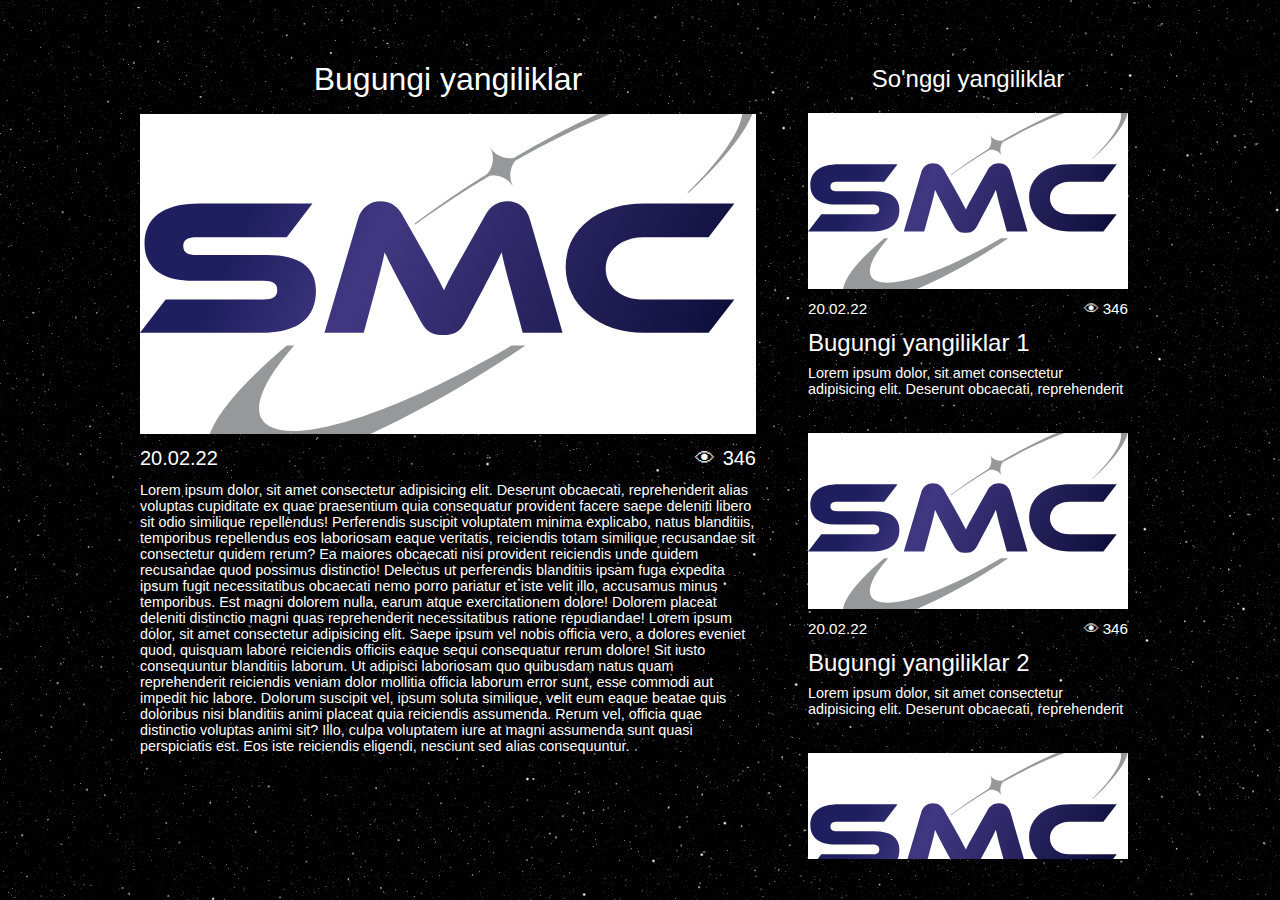
<file: pages/news.html>
<!DOCTYPE html>
<html lang="en">
  <head>
    <meta charset="UTF-8" />
    <meta http-equiv="X-UA-Compatible" content="IE=edge" />
    <meta name="viewport" content="width=device-width, initial-scale=1.0" />
    <link
      rel="shortcut icon"
      href="../images/svg/logo_white.svg"
      type="image/x-icon"
    />
    <link rel="stylesheet" href="../css/news.css" />
    <title>Yangiliklar</title>
  </head>
  <body>
    <main class="news">
      <section class="today-news">
        <div class="title">Bugungi yangiliklar</div>
        <div class="banner">
          <img src="../images/svg/smc_logo.svg" alt="banner" />
        </div>
        <div class="date-views">
          <div class="date">20.02.22</div>
          <div class="views">
            <span class="views-icon">&#128065;</span>
            <span class="views-score">346</span>
          </div>
        </div>
        <div class="paragraph">
          Lorem ipsum dolor, sit amet consectetur adipisicing elit. Deserunt
          obcaecati, reprehenderit alias voluptas cupiditate ex quae praesentium
          quia consequatur provident facere saepe deleniti libero sit odio
          similique repellendus! Perferendis suscipit voluptatem minima
          explicabo, natus blanditiis, temporibus repellendus eos laboriosam
          eaque veritatis, reiciendis totam similique recusandae sit consectetur
          quidem rerum? Ea maiores obcaecati nisi provident reiciendis unde
          quidem recusandae quod possimus distinctio! Delectus ut perferendis
          blanditiis ipsam fuga expedita ipsum fugit necessitatibus obcaecati
          nemo porro pariatur et iste velit illo, accusamus minus temporibus.
          Est magni dolorem nulla, earum atque exercitationem dolore! Dolorem
          placeat deleniti distinctio magni quas reprehenderit necessitatibus
          ratione repudiandae! Lorem ipsum dolor, sit amet consectetur
          adipisicing elit. Saepe ipsum vel nobis officia vero, a dolores
          eveniet quod, quisquam labore reiciendis officiis eaque sequi
          consequatur rerum dolore! Sit iusto consequuntur blanditiis laborum.
          Ut adipisci laboriosam quo quibusdam natus quam reprehenderit
          reiciendis veniam dolor mollitia officia laborum error sunt, esse
          commodi aut impedit hic labore. Dolorum suscipit vel, ipsum soluta
          similique, velit eum eaque beatae quis doloribus nisi blanditiis animi
          placeat quia reiciendis assumenda. Rerum vel, officia quae distinctio
          voluptas animi sit? Illo, culpa voluptatem iure at magni assumenda
          sunt quasi perspiciatis est. Eos iste reiciendis eligendi, nesciunt
          sed alias consequuntur.
        </div>
      </section>
      <section class="other-news">
        <div class="title">So'nggi yangiliklar</div>
        <div class="other-news-box">
          <a href="" class="other-news-item">
            <div class="banner">
              <img src="../images/svg/smc_logo.svg" alt="banner" />
            </div>
            <div class="date-views">
              <div class="date">20.02.22</div>
              <div class="views">
                <span class="views-icon">&#128065;</span>
                <span class="views-score">346</span>
              </div>
            </div>
            <div class="mini-title">Bugungi yangiliklar 1</div>
            <div class="paragraph">
              Lorem ipsum dolor, sit amet consectetur adipisicing elit. Deserunt
              obcaecati, reprehenderit alias voluptas cupiditate ex quae
              praesentium quia consequatur provident facere saepe...
            </div>
          </a>
          <a href="" class="other-news-item">
            <div class="banner">
              <img src="../images/svg/smc_logo.svg" alt="banner" />
            </div>
            <div class="date-views">
              <div class="date">20.02.22</div>
              <div class="views">
                <span class="views-icon">&#128065;</span>
                <span class="views-score">346</span>
              </div>
            </div>
            <div class="mini-title">Bugungi yangiliklar 2</div>
            <div class="paragraph">
              Lorem ipsum dolor, sit amet consectetur adipisicing elit. Deserunt
              obcaecati, reprehenderit alias voluptas cupiditate ex quae
              praesentium quia consequatur provident facere saepe...
            </div>
          </a>
          <a href="" class="other-news-item">
            <div class="banner">
              <img src="../images/svg/smc_logo.svg" alt="banner" />
            </div>
            <div class="date-views">
              <div class="date">20.02.22</div>
              <div class="views">
                <span class="views-icon">&#128065;</span>
                <span class="views-score">346</span>
              </div>
            </div>
            <div class="mini-title">Bugungi yangiliklar 3</div>
            <div class="paragraph">
              Lorem ipsum dolor, sit amet consectetur adipisicing elit. Deserunt
              obcaecati, reprehenderit alias voluptas cupiditate ex quae
              praesentium quia consequatur provident facere saepe...
            </div>
          </a>
          <a href="" class="other-news-item">
            <div class="banner">
              <img src="../images/svg/smc_logo.svg" alt="banner" />
            </div>
            <div class="date-views">
              <div class="date">20.02.22</div>
              <div class="views">
                <span class="views-icon">&#128065;</span>
                <span class="views-score">346</span>
              </div>
            </div>
            <div class="mini-title">Bugungi yangiliklar 4</div>
            <div class="paragraph">
              Lorem ipsum dolor, sit amet consectetur adipisicing elit. Deserunt
              obcaecati, reprehenderit alias voluptas cupiditate ex quae
              praesentium quia consequatur provident facere saepe...
            </div>
          </a>
        </div>
      </section>
    </main>
  </body>
</html>
</file>
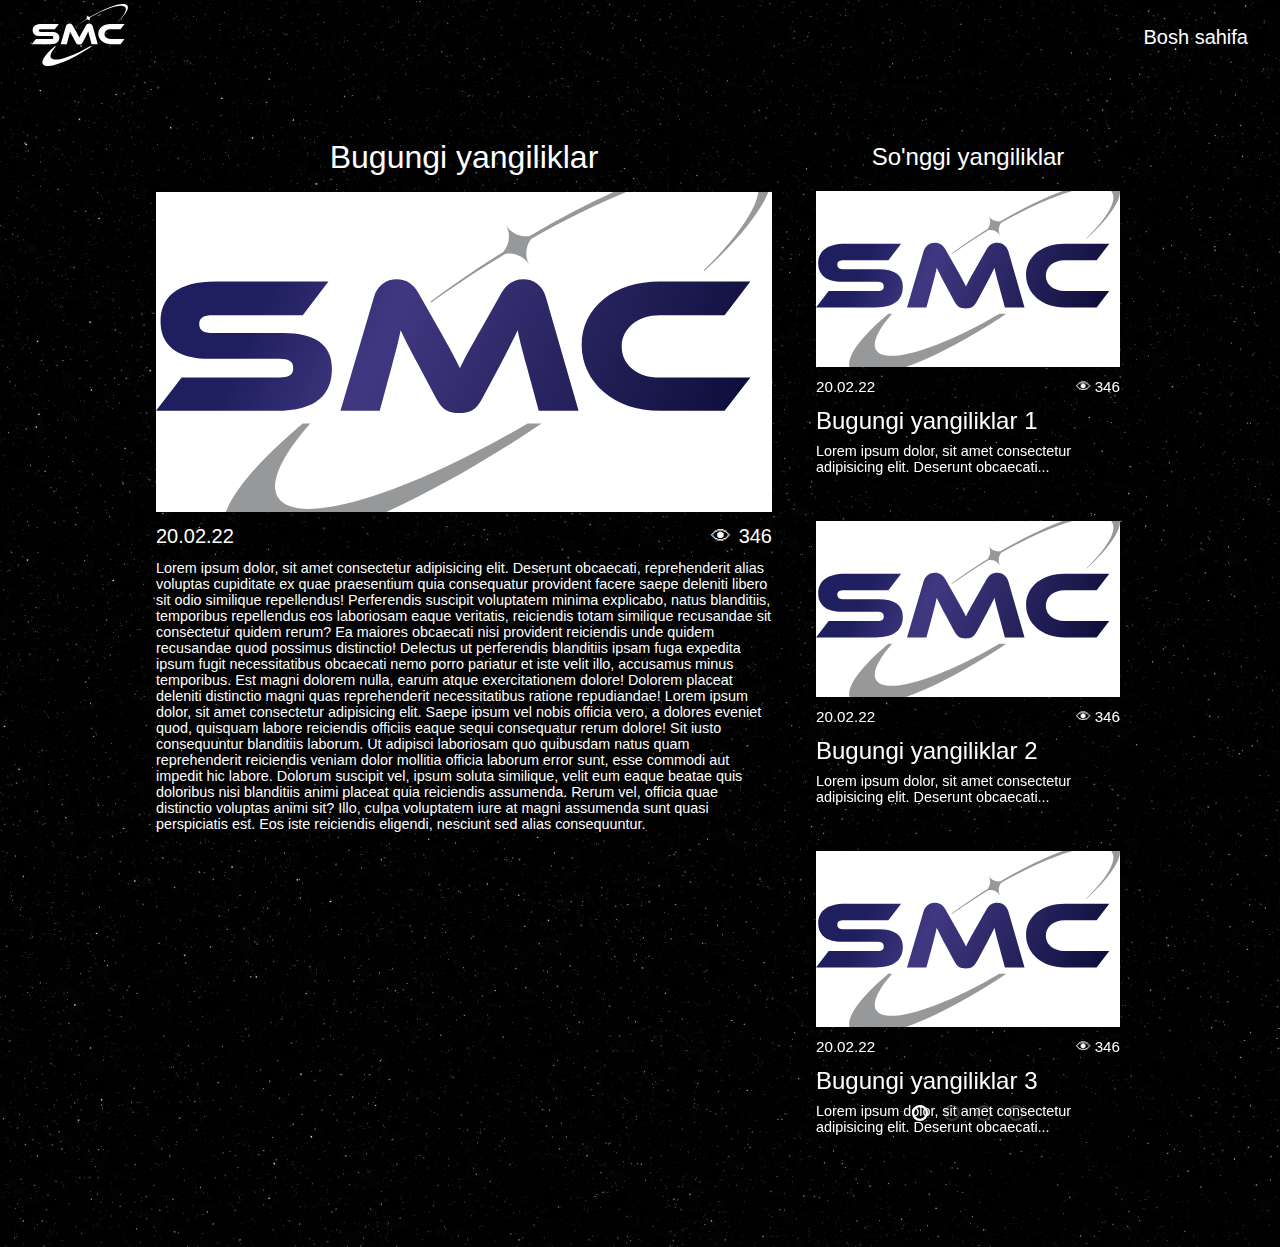
<file: templates/news.html>
<!DOCTYPE html>
<html lang="en">
  <head>
    <meta charset="UTF-8" />
    <meta http-equiv="X-UA-Compatible" content="IE=edge" />
    <meta name="viewport" content="width=device-width, initial-scale=1.0" />
    <link
      rel="shortcut icon"
      href="../static/images/svg/logo_white.svg"
      type="image/x-icon"
    />

    <!-- SWIPER CSS -->
    <link
      rel="stylesheet"
      href="https://cdn.jsdelivr.net/npm/swiper@8.3.2/swiper-bundle.min.css"
    />

    <!-- STYLE CSS -->
    <link rel="stylesheet" href="../static/css/news.css" />
    <title>Yangiliklar</title>
  </head>
  <body>
    <!-- NAV -->
    <nav>
      <a href="">
        <img src="../static/images/svg/logo_white.svg" alt="SMC" />
      </a>
      <a href="">
        <span>Bosh sahifa</span>
      </a>
    </nav>

    <!-- NEWS -->
    <main class="news">
      <section class="today-news">
        <div class="title">Bugungi yangiliklar</div>
        <div class="banner">
          <img src="../static/images/svg/smc_logo.svg" alt="banner" />
        </div>
        <div class="date-views">
          <div class="date">20.02.22</div>
          <div class="views">
            <span class="views-icon">&#128065;</span>
            <span class="views-score">346</span>
          </div>
        </div>
        <div class="paragraph">
          Lorem ipsum dolor, sit amet consectetur adipisicing elit. Deserunt
          obcaecati, reprehenderit alias voluptas cupiditate ex quae praesentium
          quia consequatur provident facere saepe deleniti libero sit odio
          similique repellendus! Perferendis suscipit voluptatem minima
          explicabo, natus blanditiis, temporibus repellendus eos laboriosam
          eaque veritatis, reiciendis totam similique recusandae sit consectetur
          quidem rerum? Ea maiores obcaecati nisi provident reiciendis unde
          quidem recusandae quod possimus distinctio! Delectus ut perferendis
          blanditiis ipsam fuga expedita ipsum fugit necessitatibus obcaecati
          nemo porro pariatur et iste velit illo, accusamus minus temporibus.
          Est magni dolorem nulla, earum atque exercitationem dolore! Dolorem
          placeat deleniti distinctio magni quas reprehenderit necessitatibus
          ratione repudiandae! Lorem ipsum dolor, sit amet consectetur
          adipisicing elit. Saepe ipsum vel nobis officia vero, a dolores
          eveniet quod, quisquam labore reiciendis officiis eaque sequi
          consequatur rerum dolore! Sit iusto consequuntur blanditiis laborum.
          Ut adipisci laboriosam quo quibusdam natus quam reprehenderit
          reiciendis veniam dolor mollitia officia laborum error sunt, esse
          commodi aut impedit hic labore. Dolorum suscipit vel, ipsum soluta
          similique, velit eum eaque beatae quis doloribus nisi blanditiis animi
          placeat quia reiciendis assumenda. Rerum vel, officia quae distinctio
          voluptas animi sit? Illo, culpa voluptatem iure at magni assumenda
          sunt quasi perspiciatis est. Eos iste reiciendis eligendi, nesciunt
          sed alias consequuntur.
        </div>
      </section>
      <section class="other-news">
        <div class="title">So'nggi yangiliklar</div>
        <div class="other-news-box">
          <div class="swiper">
            <div class="swiper-wrapper">
              <div class="swiper-slide">
                <a href="" class="swiper-card">
                  <div class="banner">
                    <img
                      src="../static/images/svg/smc_logo.svg"
                      alt="banner"
                    />
                  </div>
                  <div class="date-views">
                    <div class="date">20.02.22</div>
                    <div class="views">
                      <span class="views-icon">&#128065;</span>
                      <span class="views-score">346</span>
                    </div>
                  </div>
                  <div class="mini-title">Bugungi yangiliklar 1</div>
                  <div class="paragraph">
                    Lorem ipsum dolor, sit amet consectetur adipisicing elit.
                    Deserunt obcaecati...
                  </div>
                </a>
              </div>
              <div class="swiper-slide">
                <a href="" class="swiper-card">
                  <div class="banner">
                    <img
                      src="../static/images/svg/smc_logo.svg"
                      alt="banner"
                    />
                  </div>
                  <div class="date-views">
                    <div class="date">20.02.22</div>
                    <div class="views">
                      <span class="views-icon">&#128065;</span>
                      <span class="views-score">346</span>
                    </div>
                  </div>
                  <div class="mini-title">Bugungi yangiliklar 2</div>
                  <div class="paragraph">
                    Lorem ipsum dolor, sit amet consectetur adipisicing elit.
                    Deserunt obcaecati...
                  </div>
                </a>
              </div>
              <div class="swiper-slide">
                <a href="" class="swiper-card">
                  <div class="banner">
                    <img
                      src="../static/images/svg/smc_logo.svg"
                      alt="banner"
                    />
                  </div>
                  <div class="date-views">
                    <div class="date">20.02.22</div>
                    <div class="views">
                      <span class="views-icon">&#128065;</span>
                      <span class="views-score">346</span>
                    </div>
                  </div>
                  <div class="mini-title">Bugungi yangiliklar 3</div>
                  <div class="paragraph">
                    Lorem ipsum dolor, sit amet consectetur adipisicing elit.
                    Deserunt obcaecati...
                  </div>
                </a>
              </div>
              <div class="swiper-slide">
                <a href="" class="swiper-card">
                  <div class="banner">
                    <img
                      src="../static/images/svg/smc_logo.svg"
                      alt="banner"
                    />
                  </div>
                  <div class="date-views">
                    <div class="date">20.02.22</div>
                    <div class="views">
                      <span class="views-icon">&#128065;</span>
                      <span class="views-score">346</span>
                    </div>
                  </div>
                  <div class="mini-title">Bugungi yangiliklar 4</div>
                  <div class="paragraph">
                    Lorem ipsum dolor, sit amet consectetur adipisicing elit.
                    Deserunt obcaecati...
                  </div>
                </a>
              </div>
            </div>
          </div>
        </div>
        <div class="swiper-pagination"></div>
      </section>
    </main>

    <script src="https://cdn.jsdelivr.net/npm/swiper@8.3.2/swiper-bundle.min.js"></script>
    <script src="../static/js/news.js"></script>
  </body>
</html>
</file>
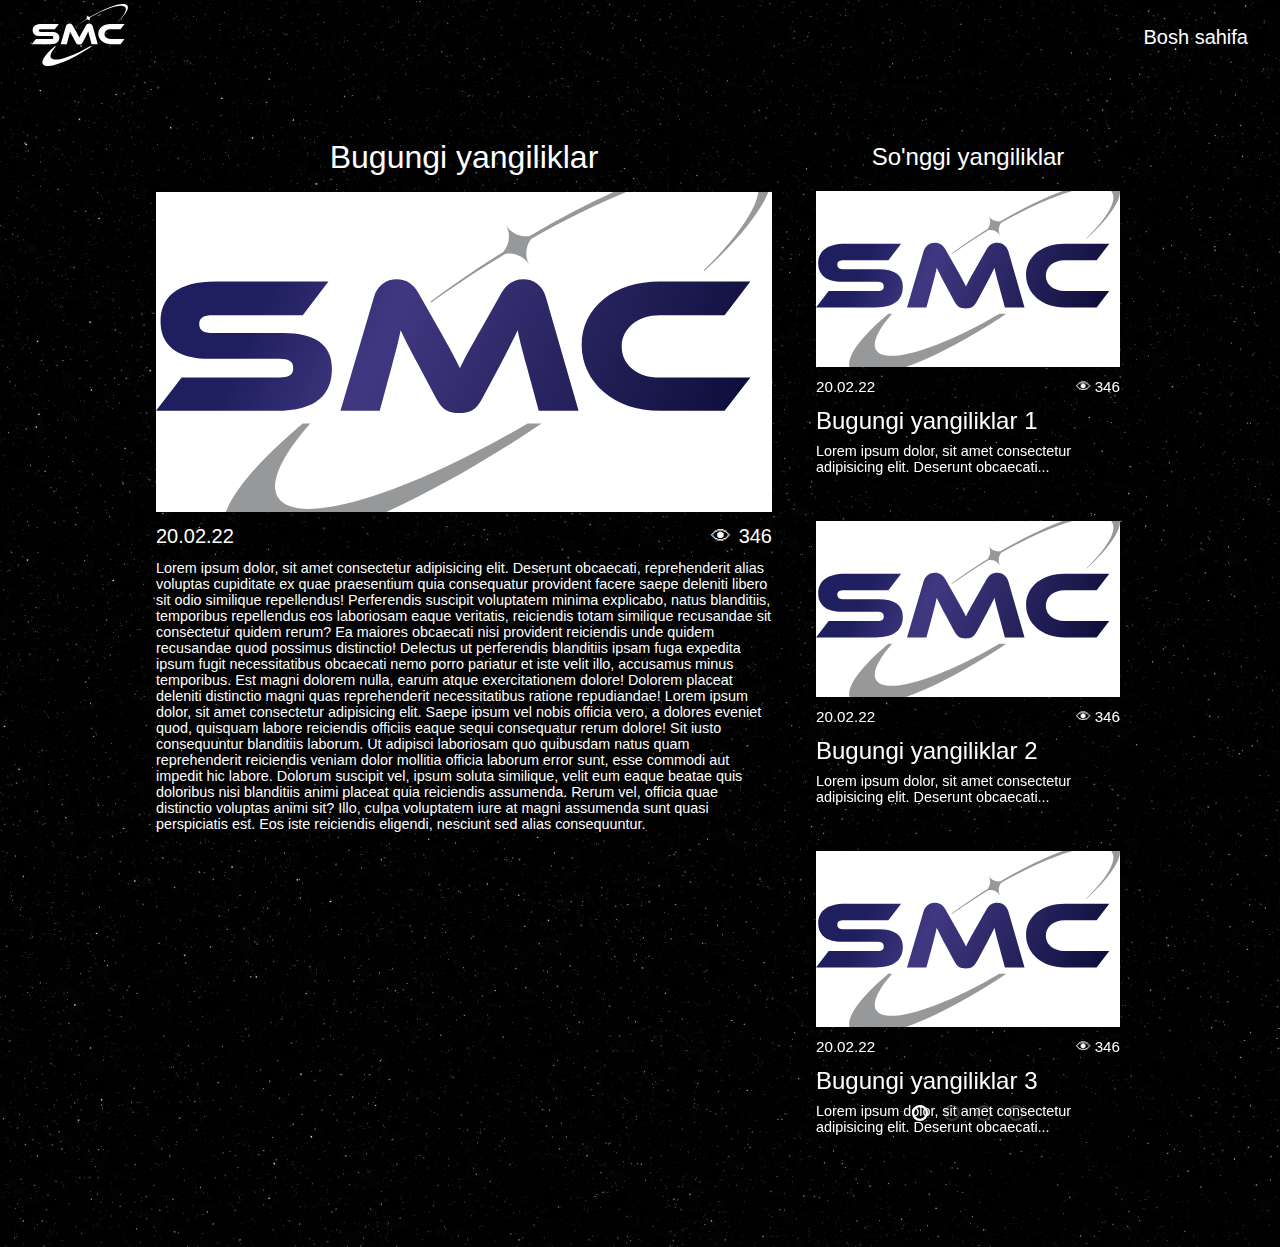
<file: templates/pages/news.html>
<!DOCTYPE html>
<html lang="en">
  <head>
    <meta charset="UTF-8" />
    <meta http-equiv="X-UA-Compatible" content="IE=edge" />
    <meta name="viewport" content="width=device-width, initial-scale=1.0" />
    <link
      rel="shortcut icon"
      href="../../static/images/svg/logo_white.svg"
      type="image/x-icon"
    />

    <!-- SWIPER CSS -->
    <link
      rel="stylesheet"
      href="https://cdn.jsdelivr.net/npm/swiper@8.3.2/swiper-bundle.min.css"
    />

    <!-- STYLE CSS -->
    <link rel="stylesheet" href="../../static/css/news.css" />
    <title>Yangiliklar</title>
  </head>
  <body>
    <!-- NAV -->
    <nav>
      <a href="">
        <img src="../../static/images/svg/logo_white.svg" alt="SMC" />
      </a>
      <a href="">
        <span>Bosh sahifa</span>
      </a>
    </nav>

    <!-- NEWS -->
    <main class="news">
      <section class="today-news">
        <div class="title">Bugungi yangiliklar</div>
        <div class="banner">
          <img src="../../static/images/svg/smc_logo.svg" alt="banner" />
        </div>
        <div class="date-views">
          <div class="date">20.02.22</div>
          <div class="views">
            <span class="views-icon">&#128065;</span>
            <span class="views-score">346</span>
          </div>
        </div>
        <div class="paragraph">
          Lorem ipsum dolor, sit amet consectetur adipisicing elit. Deserunt
          obcaecati, reprehenderit alias voluptas cupiditate ex quae praesentium
          quia consequatur provident facere saepe deleniti libero sit odio
          similique repellendus! Perferendis suscipit voluptatem minima
          explicabo, natus blanditiis, temporibus repellendus eos laboriosam
          eaque veritatis, reiciendis totam similique recusandae sit consectetur
          quidem rerum? Ea maiores obcaecati nisi provident reiciendis unde
          quidem recusandae quod possimus distinctio! Delectus ut perferendis
          blanditiis ipsam fuga expedita ipsum fugit necessitatibus obcaecati
          nemo porro pariatur et iste velit illo, accusamus minus temporibus.
          Est magni dolorem nulla, earum atque exercitationem dolore! Dolorem
          placeat deleniti distinctio magni quas reprehenderit necessitatibus
          ratione repudiandae! Lorem ipsum dolor, sit amet consectetur
          adipisicing elit. Saepe ipsum vel nobis officia vero, a dolores
          eveniet quod, quisquam labore reiciendis officiis eaque sequi
          consequatur rerum dolore! Sit iusto consequuntur blanditiis laborum.
          Ut adipisci laboriosam quo quibusdam natus quam reprehenderit
          reiciendis veniam dolor mollitia officia laborum error sunt, esse
          commodi aut impedit hic labore. Dolorum suscipit vel, ipsum soluta
          similique, velit eum eaque beatae quis doloribus nisi blanditiis animi
          placeat quia reiciendis assumenda. Rerum vel, officia quae distinctio
          voluptas animi sit? Illo, culpa voluptatem iure at magni assumenda
          sunt quasi perspiciatis est. Eos iste reiciendis eligendi, nesciunt
          sed alias consequuntur.
        </div>
      </section>
      <section class="other-news">
        <div class="title">So'nggi yangiliklar</div>
        <div class="other-news-box">
          <div class="swiper">
            <div class="swiper-wrapper">
              <div class="swiper-slide">
                <a href="" class="swiper-card">
                  <div class="banner">
                    <img
                      src="../../static/images/svg/smc_logo.svg"
                      alt="banner"
                    />
                  </div>
                  <div class="date-views">
                    <div class="date">20.02.22</div>
                    <div class="views">
                      <span class="views-icon">&#128065;</span>
                      <span class="views-score">346</span>
                    </div>
                  </div>
                  <div class="mini-title">Bugungi yangiliklar 1</div>
                  <div class="paragraph">
                    Lorem ipsum dolor, sit amet consectetur adipisicing elit.
                    Deserunt obcaecati...
                  </div>
                </a>
              </div>
              <div class="swiper-slide">
                <a href="" class="swiper-card">
                  <div class="banner">
                    <img
                      src="../../static/images/svg/smc_logo.svg"
                      alt="banner"
                    />
                  </div>
                  <div class="date-views">
                    <div class="date">20.02.22</div>
                    <div class="views">
                      <span class="views-icon">&#128065;</span>
                      <span class="views-score">346</span>
                    </div>
                  </div>
                  <div class="mini-title">Bugungi yangiliklar 2</div>
                  <div class="paragraph">
                    Lorem ipsum dolor, sit amet consectetur adipisicing elit.
                    Deserunt obcaecati...
                  </div>
                </a>
              </div>
              <div class="swiper-slide">
                <a href="" class="swiper-card">
                  <div class="banner">
                    <img
                      src="../../static/images/svg/smc_logo.svg"
                      alt="banner"
                    />
                  </div>
                  <div class="date-views">
                    <div class="date">20.02.22</div>
                    <div class="views">
                      <span class="views-icon">&#128065;</span>
                      <span class="views-score">346</span>
                    </div>
                  </div>
                  <div class="mini-title">Bugungi yangiliklar 3</div>
                  <div class="paragraph">
                    Lorem ipsum dolor, sit amet consectetur adipisicing elit.
                    Deserunt obcaecati...
                  </div>
                </a>
              </div>
              <div class="swiper-slide">
                <a href="" class="swiper-card">
                  <div class="banner">
                    <img
                      src="../../static/images/svg/smc_logo.svg"
                      alt="banner"
                    />
                  </div>
                  <div class="date-views">
                    <div class="date">20.02.22</div>
                    <div class="views">
                      <span class="views-icon">&#128065;</span>
                      <span class="views-score">346</span>
                    </div>
                  </div>
                  <div class="mini-title">Bugungi yangiliklar 4</div>
                  <div class="paragraph">
                    Lorem ipsum dolor, sit amet consectetur adipisicing elit.
                    Deserunt obcaecati...
                  </div>
                </a>
              </div>
            </div>
          </div>
        </div>
        <div class="swiper-pagination"></div>
      </section>
    </main>

    <script src="https://cdn.jsdelivr.net/npm/swiper@8.3.2/swiper-bundle.min.js"></script>
    <script src="../../static/js/news.js"></script>
  </body>
</html>
</file>
<file: css/news.css>
*,
::after,
::before {
  scrollbar-color: #234 rgba(255, 255, 255, 0.2666666667);
  -webkit-tap-highlight-color: transparent;
  box-sizing: border-box;
  scrollbar-width: thin;
  outline: none;
}

::-webkit-scrollbar {
  z-index: 1000;
  width: 7px;
}

::-webkit-scrollbar-track {
  background-color: rgba(255, 255, 255, 0.2666666667);
}

::-webkit-scrollbar-thumb {
  background-color: #234;
  border-radius: 10px;
}

html {
  background-color: #012;
}

a {
  transition: 250ms opacity;
  text-decoration: none;
  color: inherit;
}
a:hover {
  opacity: 0.75;
}

body {
  background-image: url("../images/cosmos.png");
  font-family: Arial, Helvetica, sans-serif;
  justify-content: center;
  align-items: center;
  height: 100vh;
  display: flex;
  color: #fff;
  margin: 0;
}
body .news {
  max-width: 65rem;
  max-height: 90vh;
  display: flex;
  margin: auto;
}
body .news .today-news {
  padding: 0 1.25rem;
  flex-grow: 1;
}
body .news .today-news .title {
  text-align: center;
  padding: 1rem 0;
  font-size: 2rem;
}
body .news .today-news .banner {
  background-color: #fff;
  justify-content: center;
  align-items: center;
  height: 20rem;
  display: flex;
}
body .news .today-news .banner img {
  object-fit: cover;
  height: 100%;
  width: 100%;
}
body .news .today-news .date-views {
  justify-content: space-between;
  line-height: 1.25rem;
  align-items: center;
  font-size: 1.25rem;
  display: flex;
  height: 3rem;
}
body .news .today-news .date-views .views {
  align-items: center;
  display: flex;
  height: 100%;
}
body .news .today-news .date-views .views .views-icon {
  padding-right: 0.5rem;
}
body .news .today-news .paragraph {
  height: calc(100% - 30rem);
  font-size: 0.9rem;
  overflow-y: auto;
}
body .news .other-news {
  min-width: 24rem;
  padding: 0 1rem;
}
body .news .other-news .title {
  text-align: center;
  padding: 1.25rem 0;
  font-size: 1.5rem;
}
body .news .other-news .other-news-box {
  height: calc(100% - 4rem);
  padding: 0 1rem;
  overflow: auto;
  width: 100%;
}
body .news .other-news .other-news-box .other-news-item {
  display: block;
  height: 20rem;
  width: 100%;
}
body .news .other-news .other-news-box .other-news-item .banner {
  background-color: #fff;
  justify-content: center;
  align-items: center;
  max-height: 11rem;
  min-height: 11rem;
  overflow: hidden;
  display: flex;
}
body .news .other-news .other-news-box .other-news-item .banner img {
  object-fit: cover;
  height: 100%;
  width: 100%;
}
body .news .other-news .other-news-box .other-news-item .date-views {
  justify-content: space-between;
  line-height: 0.95rem;
  align-items: center;
  font-size: 0.95rem;
  height: 2.5rem;
  display: flex;
}
body .news .other-news .other-news-box .other-news-item .date-views .views {
  align-items: center;
  display: flex;
  height: 100%;
}
body .news .other-news .other-news-box .other-news-item .date-views .views .views-icon {
  padding-right: 0.25rem;
}
body .news .other-news .other-news-box .other-news-item .mini-title {
  padding-bottom: 0.5rem;
  font-size: 1.5rem;
}
body .news .other-news .other-news-box .other-news-item .paragraph {
  font-size: 0.9rem;
  overflow-y: auto;
  height: 2rem;
}

/*# sourceMappingURL=news.css.map */
</file>
<file: static/css/news.css>
*,
::after,
::before {
  scrollbar-color: #234 rgba(255, 255, 255, 0.2666666667);
  -webkit-tap-highlight-color: transparent;
  box-sizing: border-box;
  scrollbar-width: thin;
  outline: none;
}

::-webkit-scrollbar {
  z-index: 1000;
  width: 7px;
}

::-webkit-scrollbar-track {
  background-color: rgba(255, 255, 255, 0.2666666667);
}

::-webkit-scrollbar-thumb {
  background-color: #234;
  border-radius: 10px;
}

html {
  background-color: #012;
}

a {
  transition: 250ms opacity;
  text-decoration: none;
  color: inherit;
}
a:hover {
  opacity: 0.75;
}

body {
  background-image: url("../images/cosmos.webp");
  font-family: Arial, Helvetica, sans-serif;
  background-position: center;
  background-size: cover;
  min-height: 100vh;
  color: #fff;
  margin: 0;
}
body nav {
  justify-content: space-between;
  padding: 0.25rem 2rem;
  align-items: center;
  font-size: 1.25rem;
  display: flex;
}
body nav img {
  cursor: pointer;
  width: 6rem;
}
@media (max-width: 600px) {
  body nav {
    padding: 0.25rem 1.5rem;
    font-size: 1rem;
  }
  body nav img {
    width: 4.75rem;
  }
}
body .news {
  padding: 3rem 1rem 6rem;
  max-width: 65rem;
  display: flex;
  height: 100%;
  margin: auto;
}
body .news .today-news {
  padding: 0 1.25rem;
  flex-grow: 1;
}
body .news .today-news .title {
  text-align: center;
  padding: 1rem 0;
  font-size: 2rem;
}
body .news .today-news .banner {
  background-color: #fff;
  justify-content: center;
  align-items: center;
  height: 20rem;
  display: flex;
}
body .news .today-news .banner img {
  object-fit: cover;
  height: 100%;
  width: 100%;
}
body .news .today-news .date-views {
  justify-content: space-between;
  line-height: 1.25rem;
  align-items: center;
  font-size: 1.25rem;
  display: flex;
  height: 3rem;
}
body .news .today-news .date-views .views {
  align-items: center;
  display: flex;
  height: 100%;
}
body .news .today-news .date-views .views .views-icon {
  padding-right: 0.5rem;
}
body .news .today-news .paragraph {
  font-size: 0.9rem;
}
body .news .other-news {
  position: relative;
  min-width: 22rem;
}
body .news .other-news .title {
  text-align: center;
  padding: 1.25rem 0;
  font-size: 1.5rem;
}
body .news .other-news .other-news-box {
  overflow: hidden;
  width: 100%;
}
body .news .other-news .other-news-box .swiper {
  padding: 0 1.5rem;
  height: 60rem;
  width: 100%;
}
body .news .other-news .other-news-box .swiper .swiper-wrapper .swiper-slide .swiper-card {
  display: block;
}
body .news .other-news .other-news-box .swiper .swiper-wrapper .swiper-slide .swiper-card .banner {
  background-color: #fff;
  justify-content: center;
  align-items: center;
  overflow: hidden;
  display: flex;
  height: 11rem;
  width: 100%;
}
body .news .other-news .other-news-box .swiper .swiper-wrapper .swiper-slide .swiper-card .banner img {
  object-fit: cover;
  height: 100%;
  width: 100%;
}
body .news .other-news .other-news-box .swiper .swiper-wrapper .swiper-slide .swiper-card .date-views {
  justify-content: space-between;
  line-height: 0.95rem;
  align-items: center;
  font-size: 0.95rem;
  height: 2.5rem;
  display: flex;
}
body .news .other-news .other-news-box .swiper .swiper-wrapper .swiper-slide .swiper-card .date-views .views {
  align-items: center;
  display: flex;
  height: 100%;
}
body .news .other-news .other-news-box .swiper .swiper-wrapper .swiper-slide .swiper-card .date-views .views .views-icon {
  padding-right: 0.25rem;
}
body .news .other-news .other-news-box .swiper .swiper-wrapper .swiper-slide .swiper-card .mini-title {
  padding-bottom: 0.5rem;
  font-size: 1.5rem;
}
body .news .other-news .other-news-box .swiper .swiper-wrapper .swiper-slide .swiper-card .paragraph {
  font-size: 0.9rem;
  overflow-y: auto;
  height: 2rem;
}
body .news .other-news .swiper-pagination {
  right: -0.75rem;
}
body .news .other-news .swiper-pagination .swiper-pagination-bullet {
  box-shadow: inset 0 0 0 0.14rem #fff;
  background-color: transparent;
  margin: 1rem 0.5rem;
  height: 1rem;
  width: 1rem;
}
@media (max-width: 799px) {
  body .news {
    flex-direction: column;
  }
  body .news .other-news {
    min-width: initial;
    width: 100%;
  }
  body .news .other-news .title {
    padding-bottom: 2rem;
    padding-top: 3rem;
  }
  body .news .other-news .other-news-box .swiper {
    height: auto;
  }
  body .news .other-news .other-news-box .swiper .swiper-wrapper {
    flex-direction: row;
  }
  body .news .other-news .swiper-pagination {
    bottom: -4.5rem;
  }
}
@media (max-width: 599px) {
  body .news .other-news {
    max-width: 20rem;
    margin: auto;
  }
}

/*# sourceMappingURL=news.css.map */
</file>
